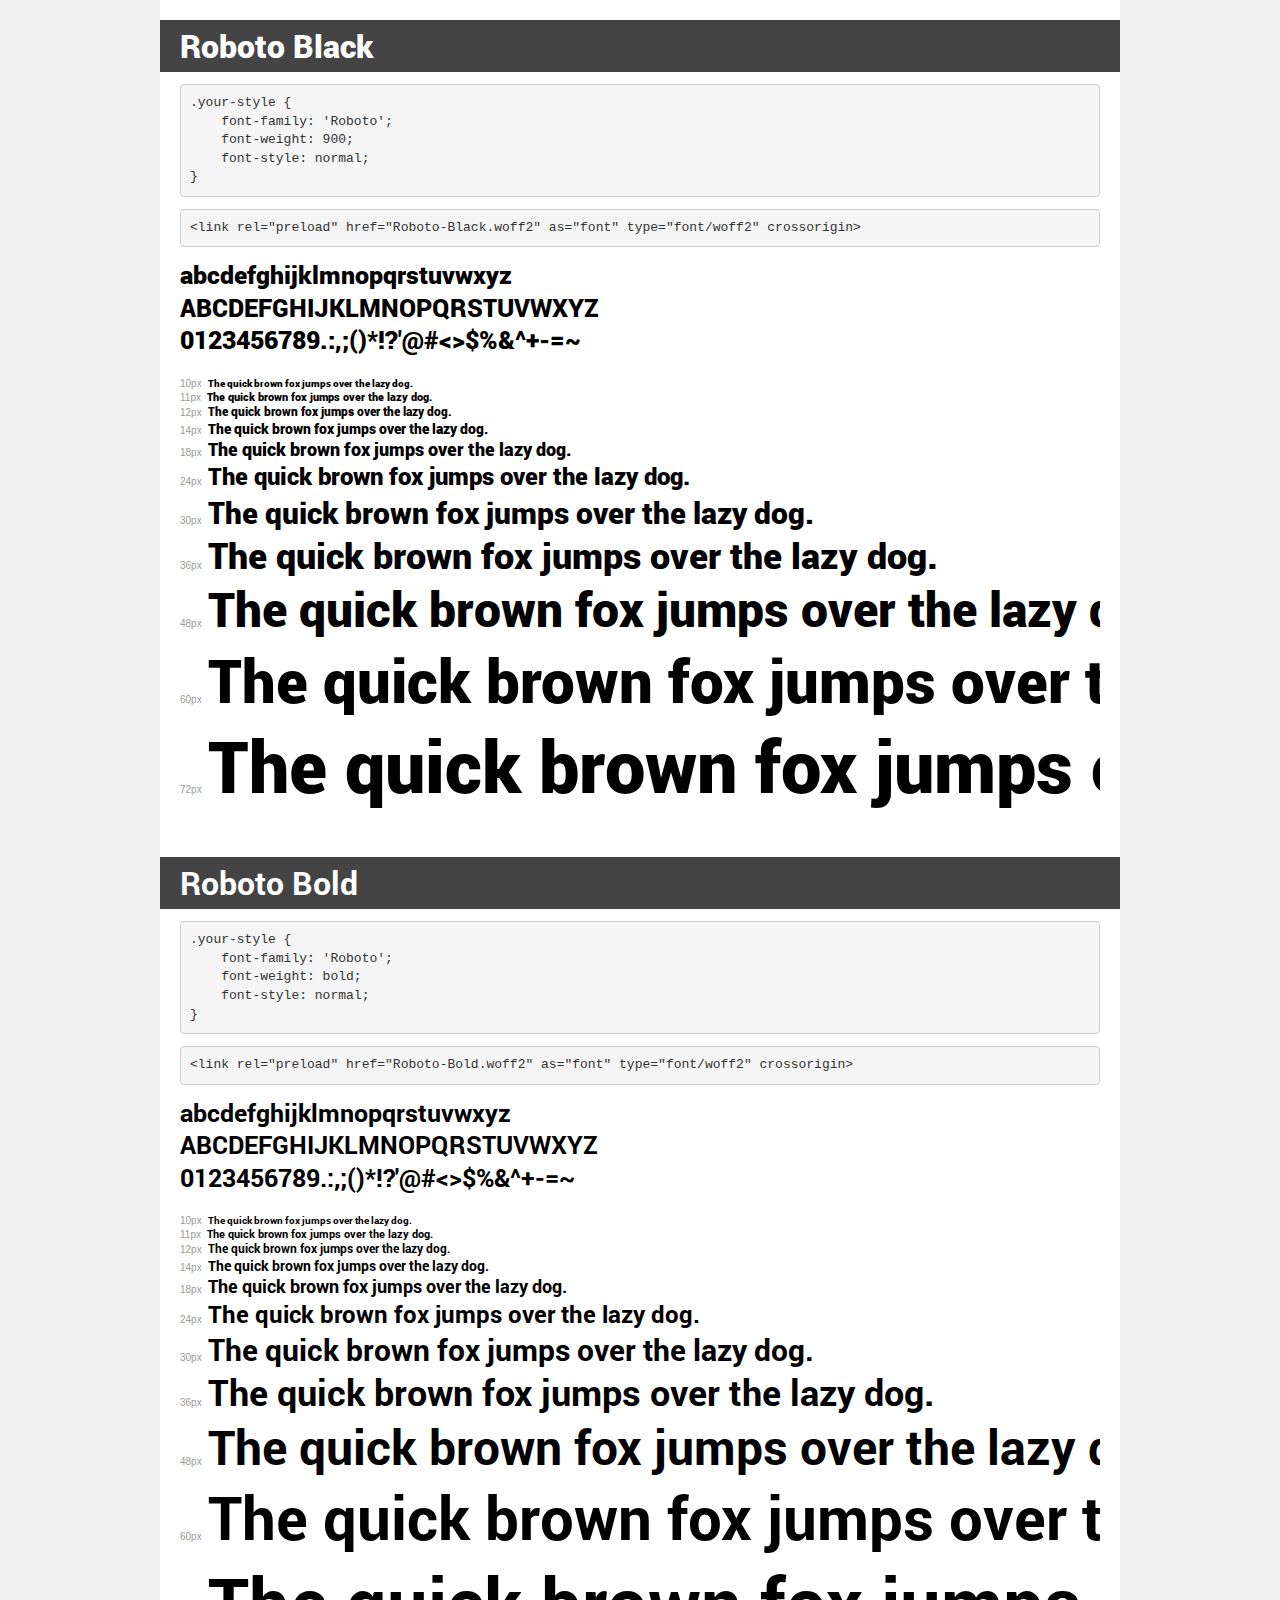
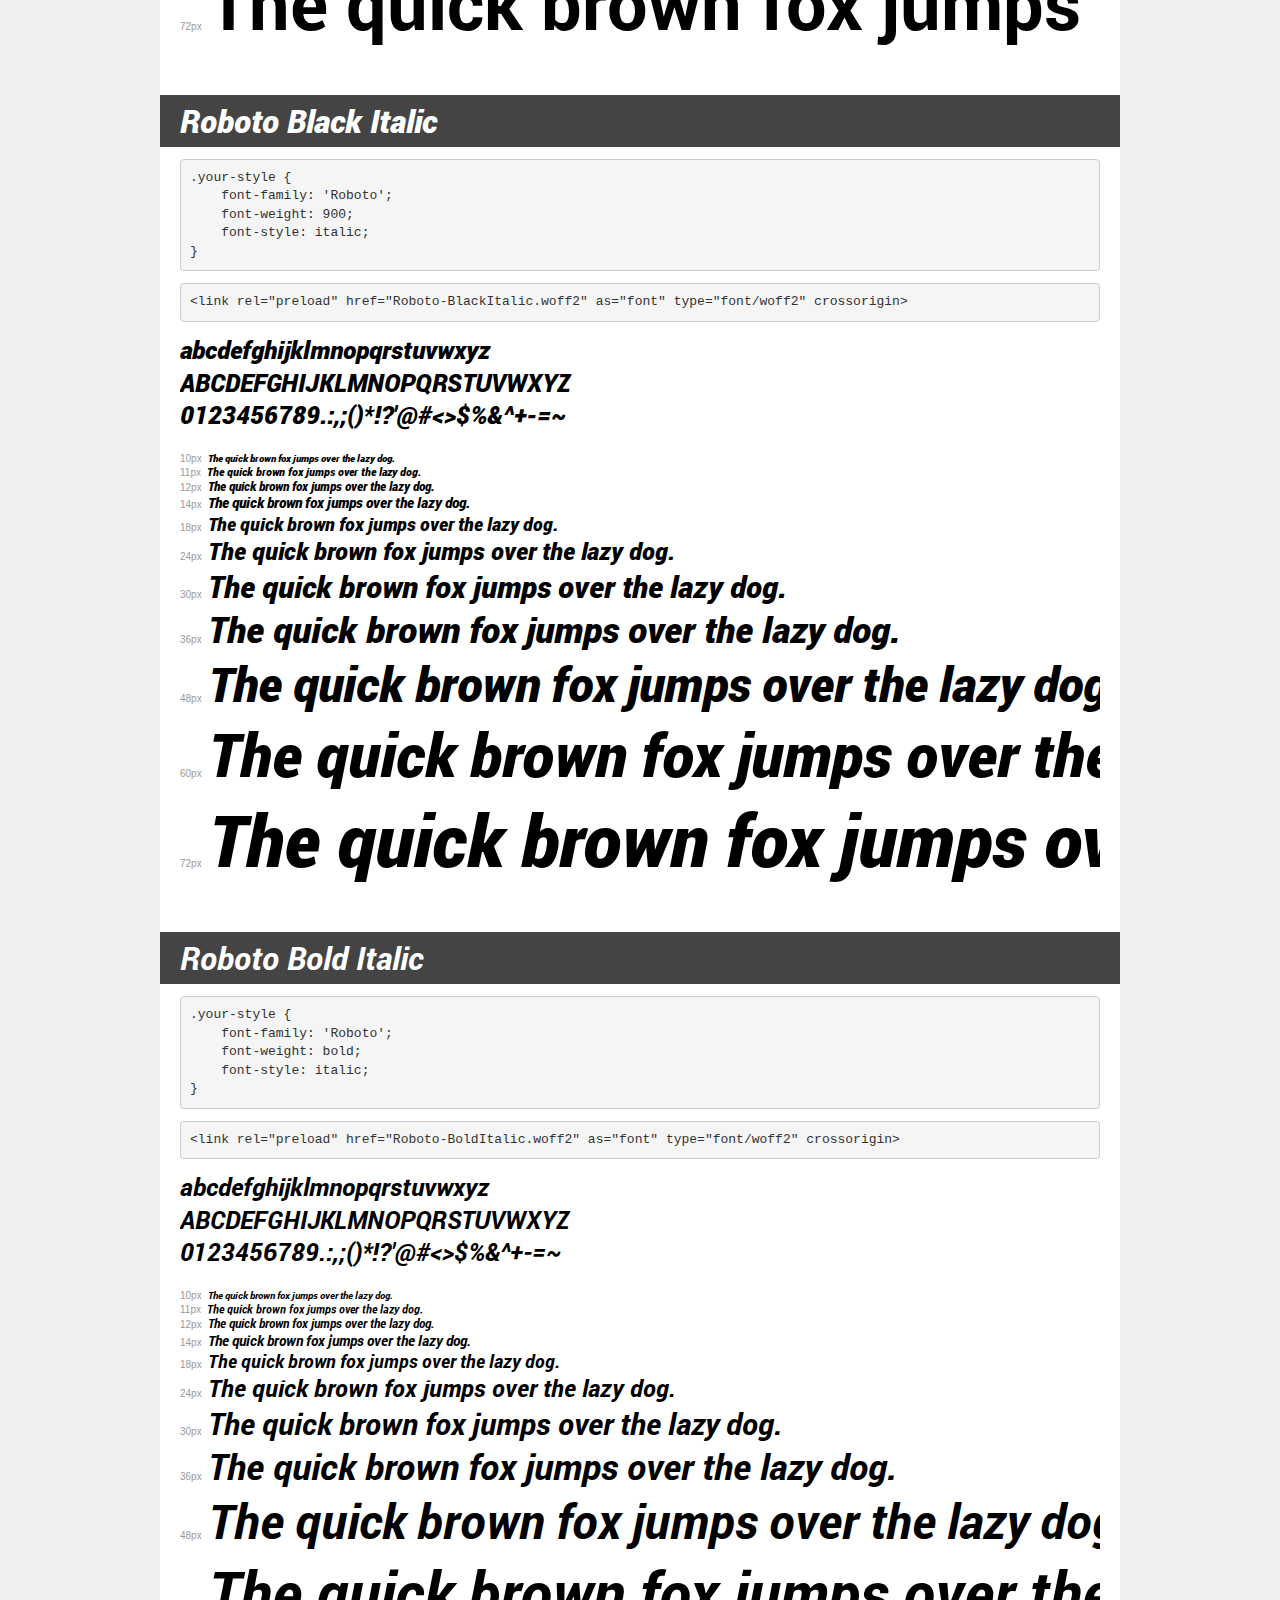
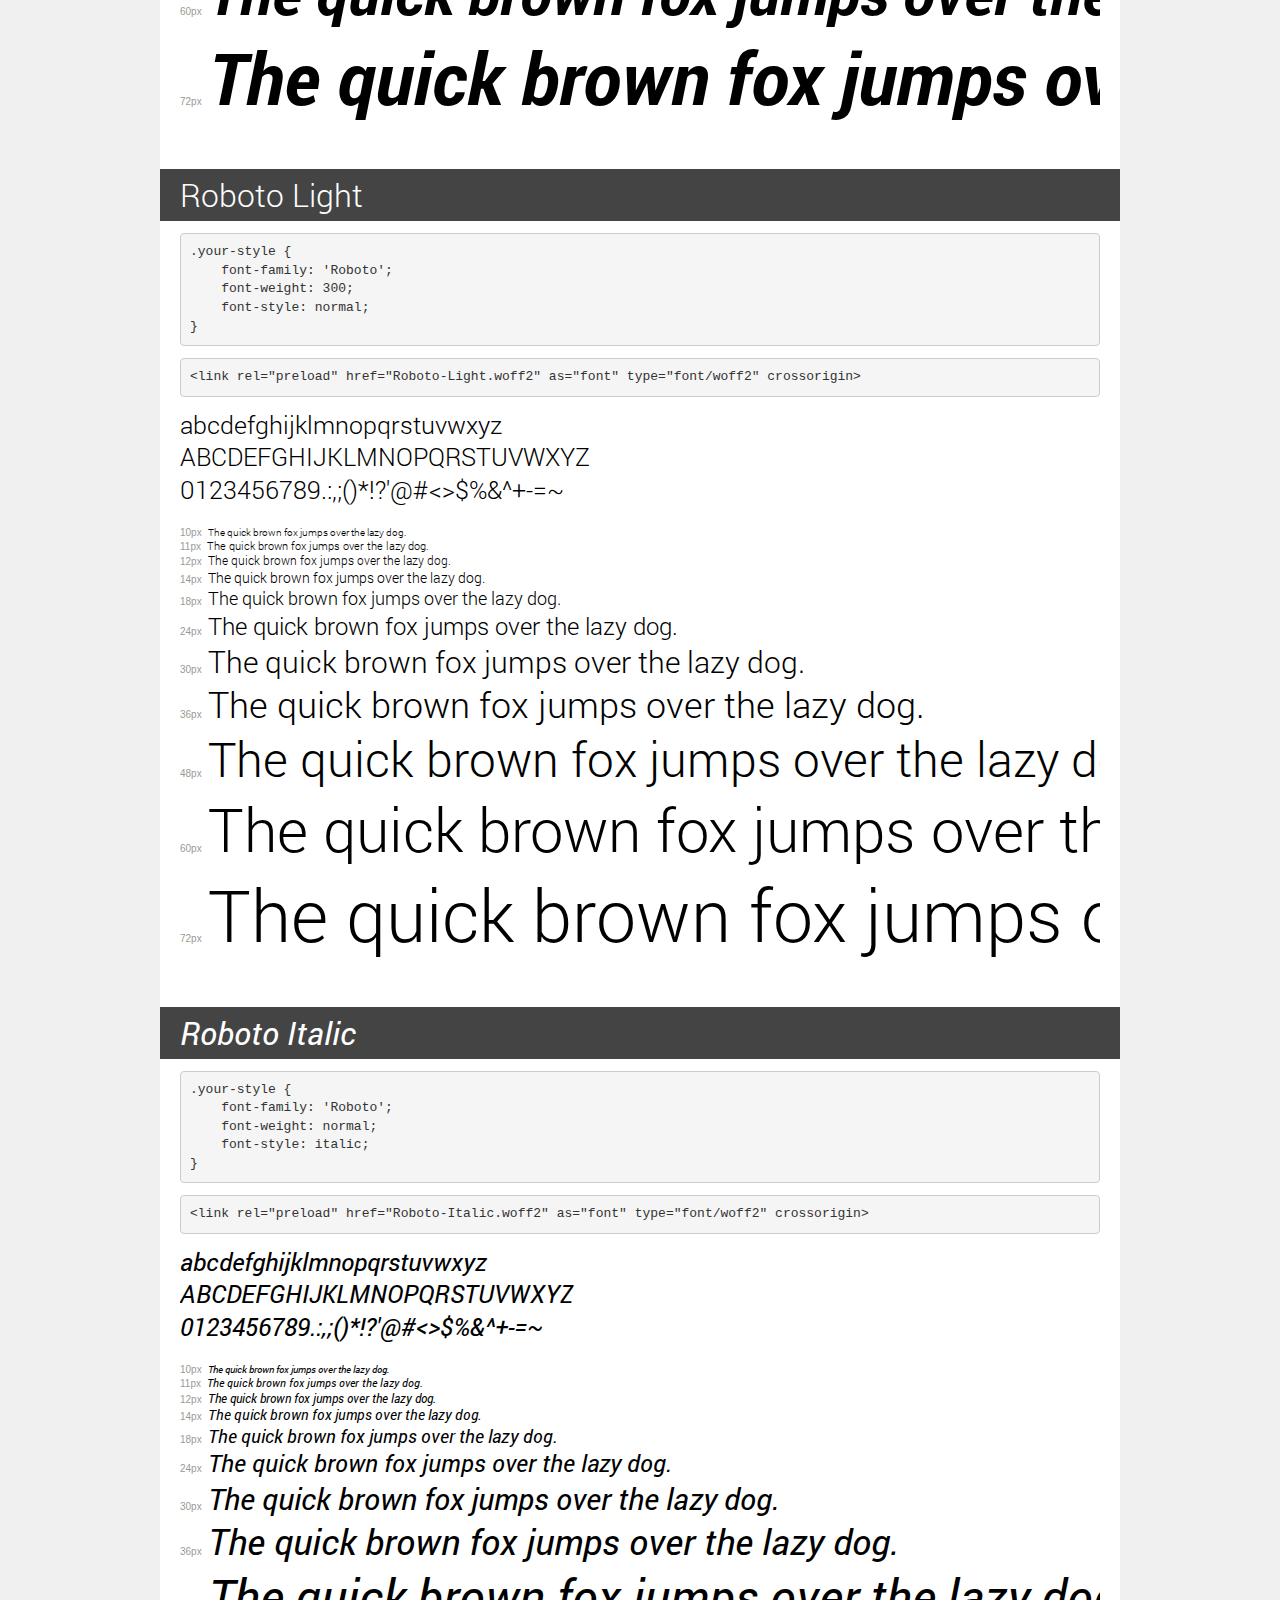
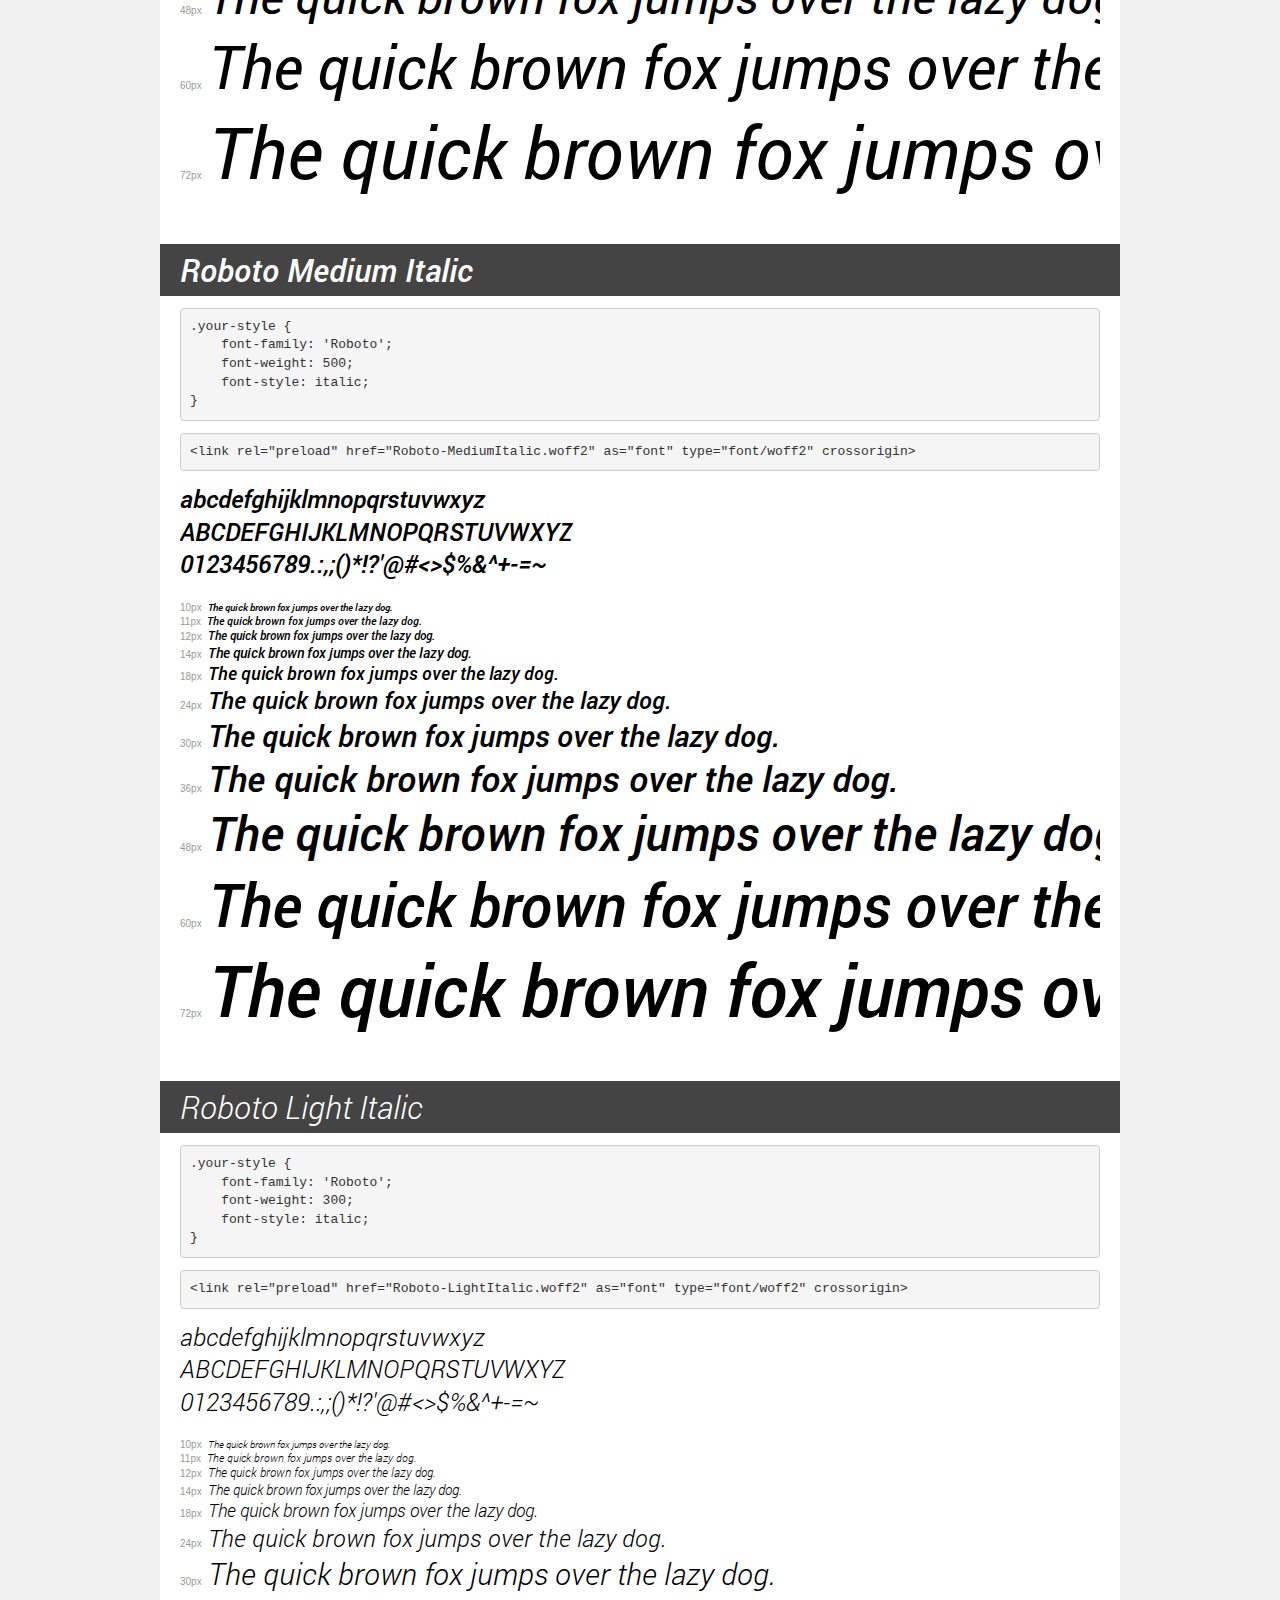
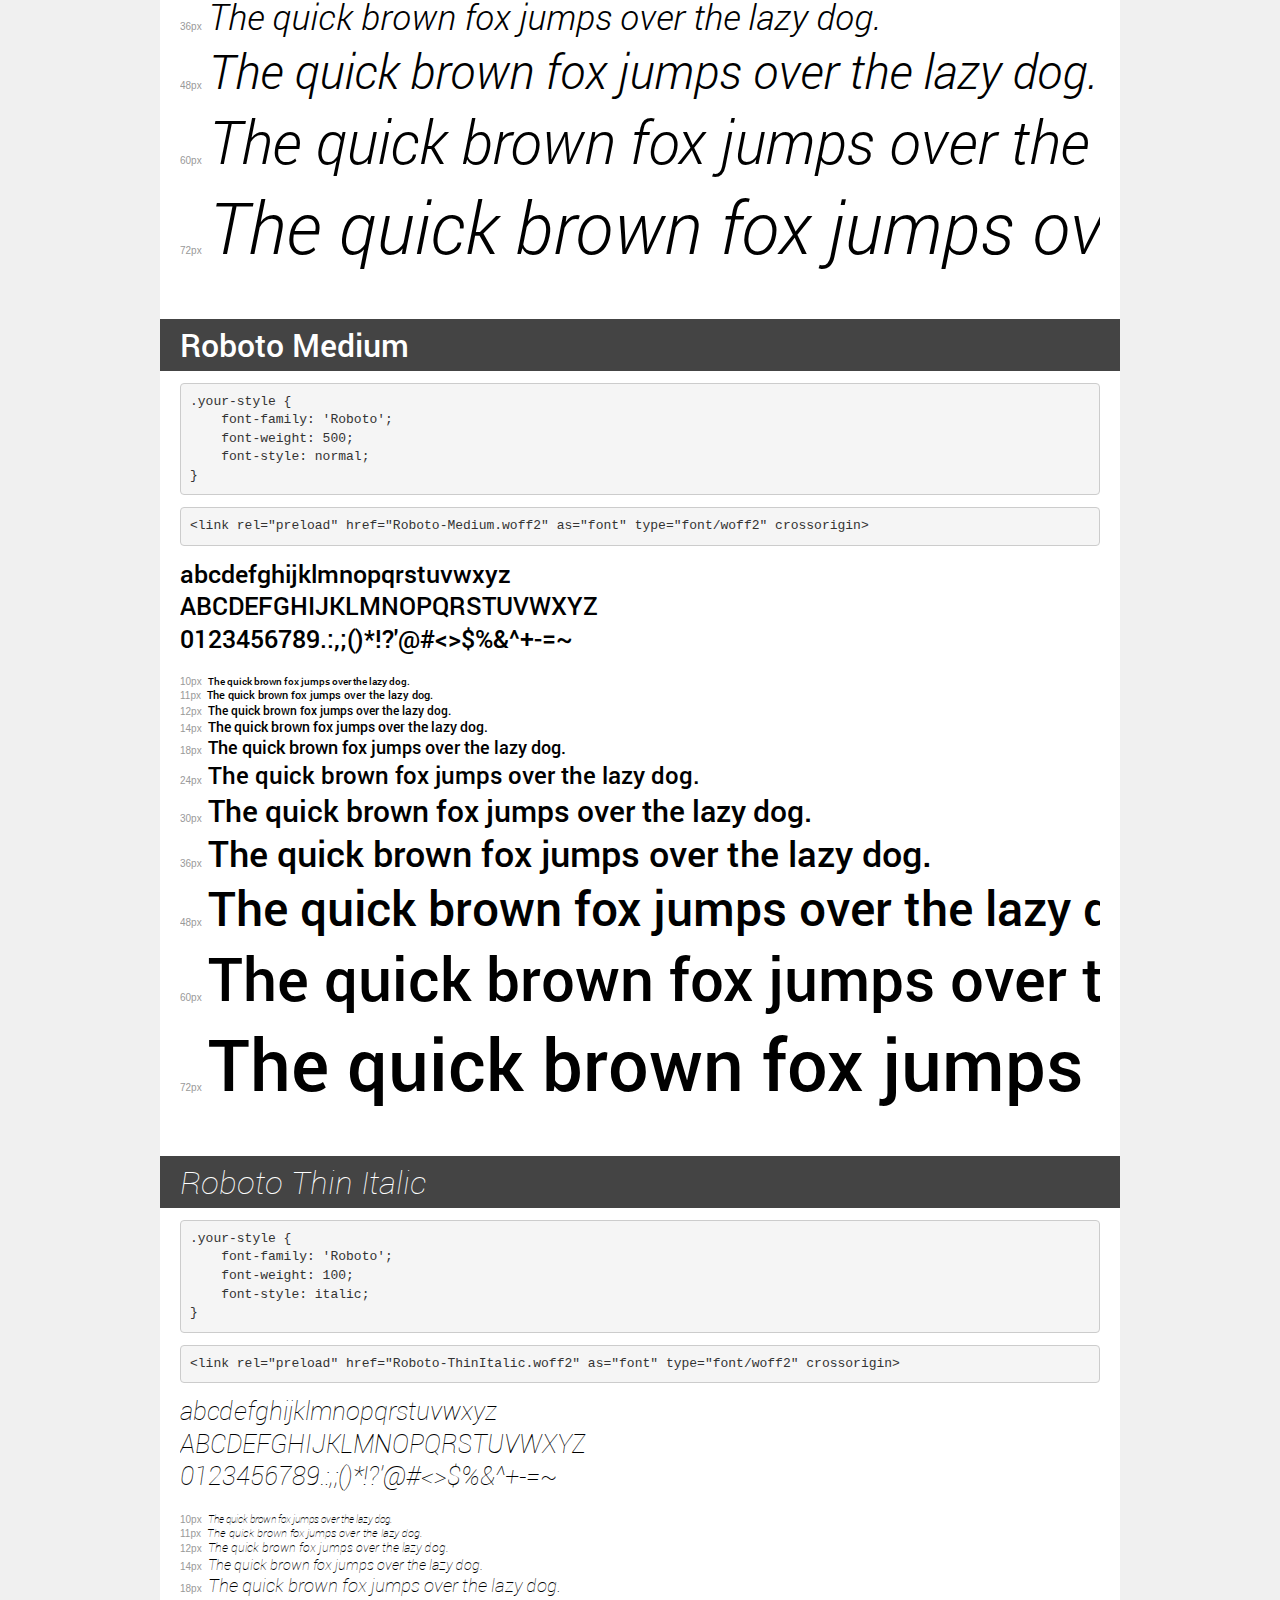
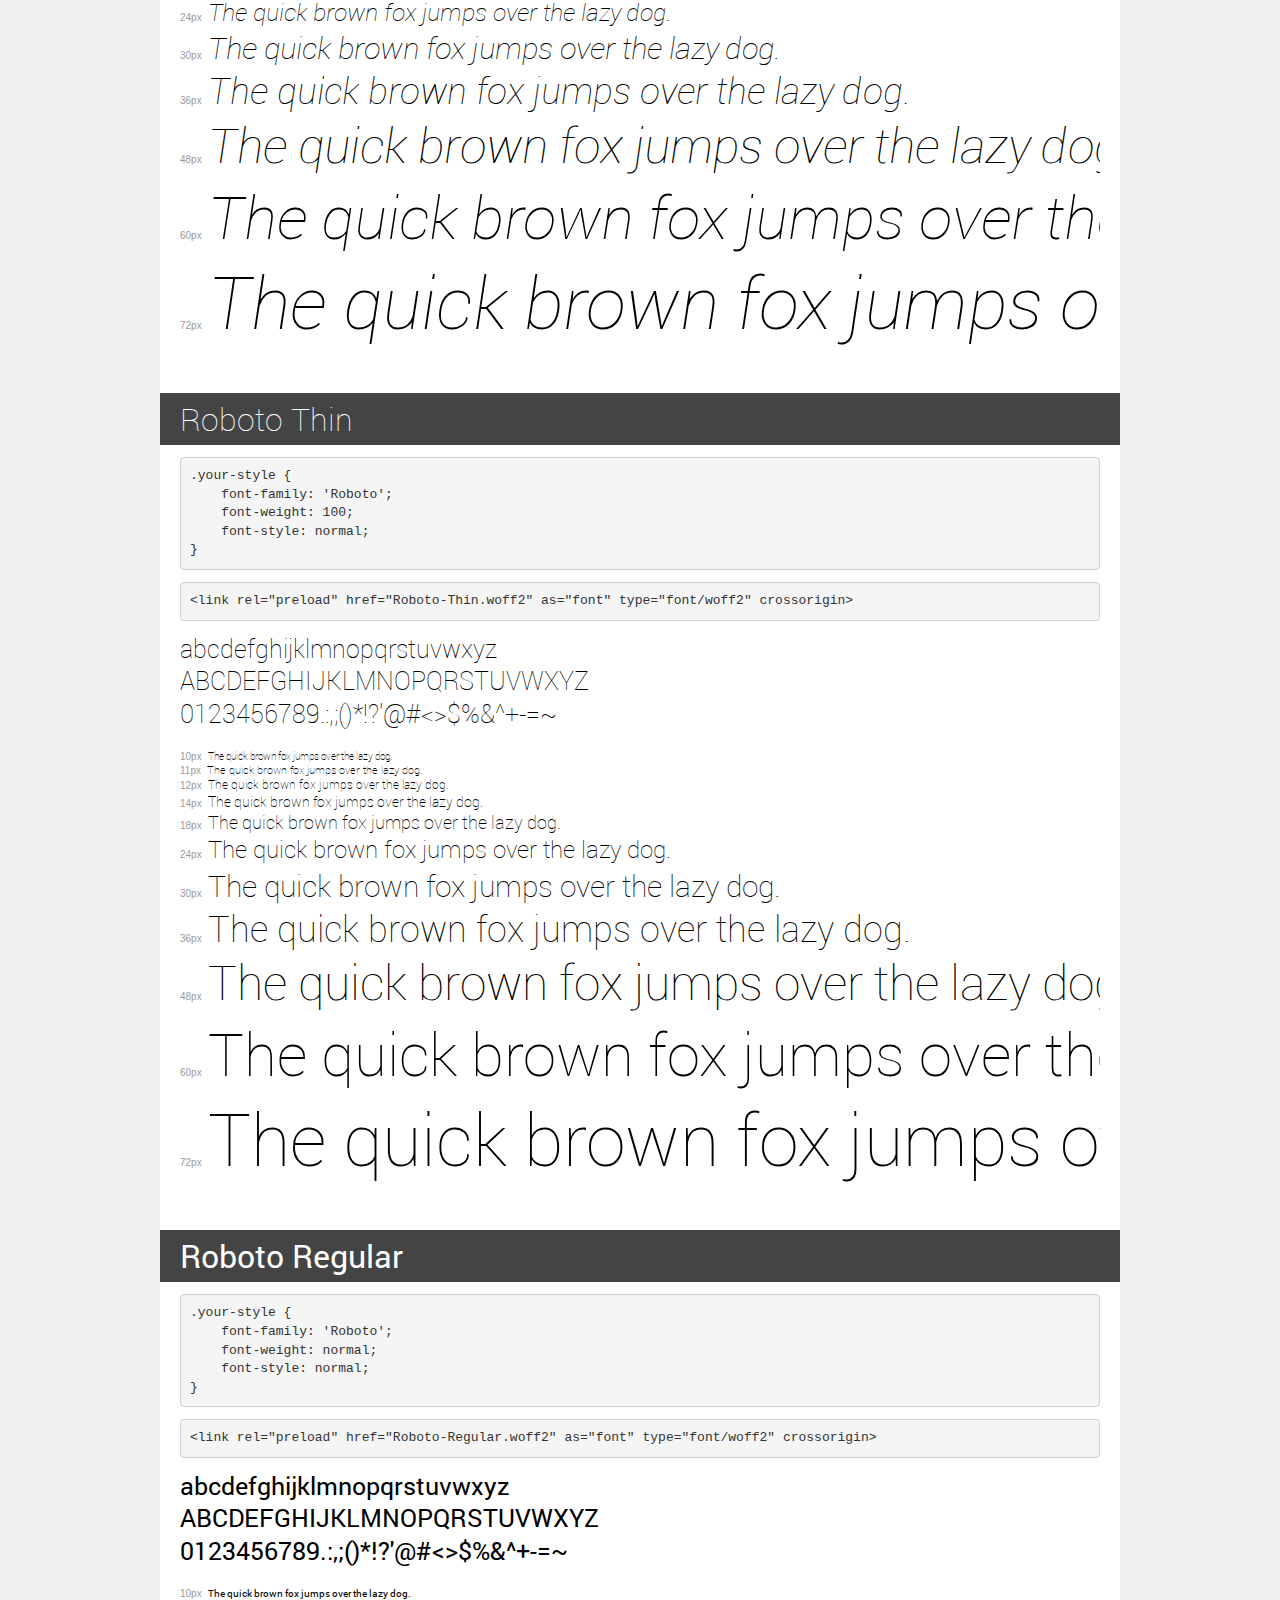
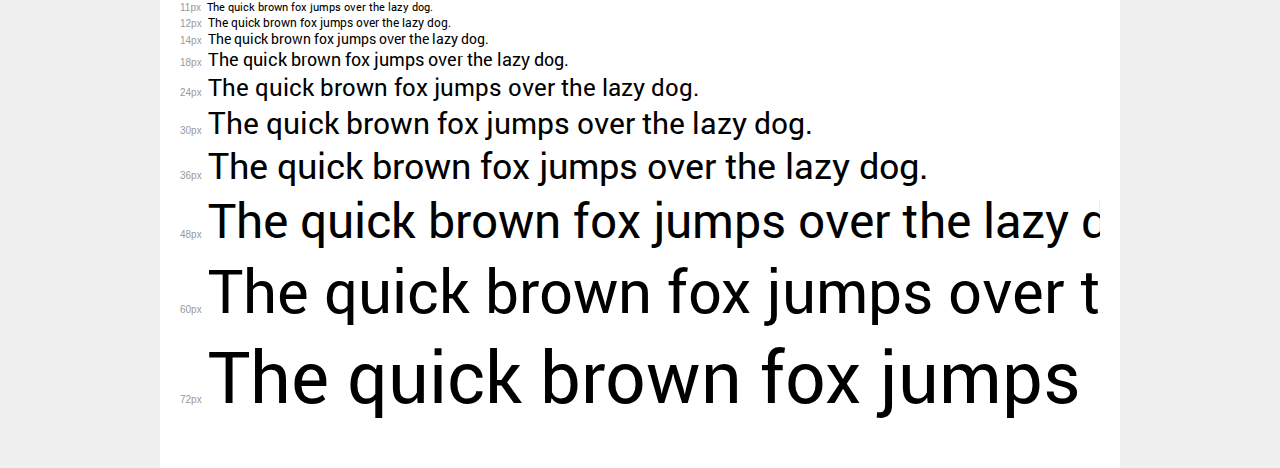
<file: src/fonts/demo.html>
<!DOCTYPE html>
<html lang="en">
<head>
    <meta charset="utf-8">
    <meta http-equiv="X-UA-Compatible" content="IE=edge">
    <meta name="viewport" content="width=device-width, initial-scale=1">
    <meta name="robots" content="noindex, noarchive">
    <meta name="format-detection" content="telephone=no">
    <title>Transfonter demo</title>
    <link href="stylesheet.css" rel="stylesheet">
    <style>
        /*
        http://meyerweb.com/eric/tools/css/reset/
        v2.0 | 20110126
        License: none (public domain)
        */
        html, body, div, span, applet, object, iframe,
        h1, h2, h3, h4, h5, h6, p, blockquote, pre,
        a, abbr, acronym, address, big, cite, code,
        del, dfn, em, img, ins, kbd, q, s, samp,
        small, strike, strong, sub, sup, tt, var,
        b, u, i, center,
        dl, dt, dd, ol, ul, li,
        fieldset, form, label, legend,
        table, caption, tbody, tfoot, thead, tr, th, td,
        article, aside, canvas, details, embed,
        figure, figcaption, footer, header, hgroup,
        menu, nav, output, ruby, section, summary,
        time, mark, audio, video {
            margin: 0;
            padding: 0;
            border: 0;
            font-size: 100%;
            font: inherit;
            vertical-align: baseline;
        }
        /* HTML5 display-role reset for older browsers */
        article, aside, details, figcaption, figure,
        footer, header, hgroup, menu, nav, section {
            display: block;
        }
        body {
            line-height: 1;
        }
        ol, ul {
            list-style: none;
        }
        blockquote, q {
            quotes: none;
        }
        blockquote:before, blockquote:after,
        q:before, q:after {
            content: '';
            content: none;
        }
        table {
            border-collapse: collapse;
            border-spacing: 0;
        }
        /* demo styles */
        body {
            background: #f0f0f0;
            color: #000;
        }
        .page {
            background: #fff;
            width: 920px;
            margin: 0 auto;
            padding: 20px 20px 0 20px;
            overflow: hidden;
        }
        .font-container {
            overflow-x: auto;
            overflow-y: hidden;
            margin-bottom: 40px;
            line-height: 1.3;
            white-space: nowrap;
            padding-bottom: 5px;
        }
        h1 {
            position: relative;
            background: #444;
            font-size: 32px;
            color: #fff;
            padding: 10px 20px;
            margin: 0 -20px 12px -20px;
        }
        .letters {
            font-size: 25px;
            margin-bottom: 20px;
        }
        .s10:before {
            content: '10px';
        }
        .s11:before {
            content: '11px';
        }
        .s12:before {
            content: '12px';
        }
        .s14:before {
            content: '14px';
        }
        .s18:before {
            content: '18px';
        }
        .s24:before {
            content: '24px';
        }
        .s30:before {
            content: '30px';
        }
        .s36:before {
            content: '36px';
        }
        .s48:before {
            content: '48px';
        }
        .s60:before {
            content: '60px';
        }
        .s72:before {
            content: '72px';
        }
        .s10:before, .s11:before, .s12:before, .s14:before,
        .s18:before, .s24:before, .s30:before, .s36:before,
        .s48:before, .s60:before, .s72:before {
            font-family: Arial, sans-serif;
            font-size: 10px;
            font-weight: normal;
            font-style: normal;
            color: #999;
            padding-right: 6px;
        }
        pre {
            display: block;
            padding: 9px;
            margin: 0 0 12px;
            font-family: Monaco, Menlo, Consolas, "Courier New", monospace;
            font-size: 13px;
            line-height: 1.428571429;
            color: #333;
            font-weight: normal;
            font-style: normal;
            background-color: #f5f5f5;
            border: 1px solid #ccc;
            overflow-x: auto;
            border-radius: 4px;
        }
        /* responsive */
        @media (max-width: 959px) {
            .page {
                width: auto;
                margin: 0;
            }
        }
    </style>
</head>
<body>
<div class="page">
    <div class="demo">
        <h1 style="font-family: 'Roboto'; font-weight: 900; font-style: normal;">Roboto Black</h1>
        <pre title="Usage">.your-style {
    font-family: 'Roboto';
    font-weight: 900;
    font-style: normal;
}</pre>
        <pre title="Preload (optional)">
&lt;link rel=&quot;preload&quot; href=&quot;Roboto-Black.woff2&quot; as=&quot;font&quot; type=&quot;font/woff2&quot; crossorigin&gt;</pre>
        <div class="font-container" style="font-family: 'Roboto'; font-weight: 900; font-style: normal;">
            <p class="letters">
                abcdefghijklmnopqrstuvwxyz<br>
ABCDEFGHIJKLMNOPQRSTUVWXYZ<br>
                0123456789.:,;()*!?'@#&lt;&gt;$%&^+-=~
            </p>
            <p class="s10" style="font-size: 10px;">The quick brown fox jumps over the lazy dog.</p>
            <p class="s11" style="font-size: 11px;">The quick brown fox jumps over the lazy dog.</p>
            <p class="s12" style="font-size: 12px;">The quick brown fox jumps over the lazy dog.</p>
            <p class="s14" style="font-size: 14px;">The quick brown fox jumps over the lazy dog.</p>
            <p class="s18" style="font-size: 18px;">The quick brown fox jumps over the lazy dog.</p>
            <p class="s24" style="font-size: 24px;">The quick brown fox jumps over the lazy dog.</p>
            <p class="s30" style="font-size: 30px;">The quick brown fox jumps over the lazy dog.</p>
            <p class="s36" style="font-size: 36px;">The quick brown fox jumps over the lazy dog.</p>
            <p class="s48" style="font-size: 48px;">The quick brown fox jumps over the lazy dog.</p>
            <p class="s60" style="font-size: 60px;">The quick brown fox jumps over the lazy dog.</p>
            <p class="s72" style="font-size: 72px;">The quick brown fox jumps over the lazy dog.</p>
        </div>
    </div>

    <div class="demo">
        <h1 style="font-family: 'Roboto'; font-weight: bold; font-style: normal;">Roboto Bold</h1>
        <pre title="Usage">.your-style {
    font-family: 'Roboto';
    font-weight: bold;
    font-style: normal;
}</pre>
        <pre title="Preload (optional)">
&lt;link rel=&quot;preload&quot; href=&quot;Roboto-Bold.woff2&quot; as=&quot;font&quot; type=&quot;font/woff2&quot; crossorigin&gt;</pre>
        <div class="font-container" style="font-family: 'Roboto'; font-weight: bold; font-style: normal;">
            <p class="letters">
                abcdefghijklmnopqrstuvwxyz<br>
ABCDEFGHIJKLMNOPQRSTUVWXYZ<br>
                0123456789.:,;()*!?'@#&lt;&gt;$%&^+-=~
            </p>
            <p class="s10" style="font-size: 10px;">The quick brown fox jumps over the lazy dog.</p>
            <p class="s11" style="font-size: 11px;">The quick brown fox jumps over the lazy dog.</p>
            <p class="s12" style="font-size: 12px;">The quick brown fox jumps over the lazy dog.</p>
            <p class="s14" style="font-size: 14px;">The quick brown fox jumps over the lazy dog.</p>
            <p class="s18" style="font-size: 18px;">The quick brown fox jumps over the lazy dog.</p>
            <p class="s24" style="font-size: 24px;">The quick brown fox jumps over the lazy dog.</p>
            <p class="s30" style="font-size: 30px;">The quick brown fox jumps over the lazy dog.</p>
            <p class="s36" style="font-size: 36px;">The quick brown fox jumps over the lazy dog.</p>
            <p class="s48" style="font-size: 48px;">The quick brown fox jumps over the lazy dog.</p>
            <p class="s60" style="font-size: 60px;">The quick brown fox jumps over the lazy dog.</p>
            <p class="s72" style="font-size: 72px;">The quick brown fox jumps over the lazy dog.</p>
        </div>
    </div>

    <div class="demo">
        <h1 style="font-family: 'Roboto'; font-weight: 900; font-style: italic;">Roboto Black Italic</h1>
        <pre title="Usage">.your-style {
    font-family: 'Roboto';
    font-weight: 900;
    font-style: italic;
}</pre>
        <pre title="Preload (optional)">
&lt;link rel=&quot;preload&quot; href=&quot;Roboto-BlackItalic.woff2&quot; as=&quot;font&quot; type=&quot;font/woff2&quot; crossorigin&gt;</pre>
        <div class="font-container" style="font-family: 'Roboto'; font-weight: 900; font-style: italic;">
            <p class="letters">
                abcdefghijklmnopqrstuvwxyz<br>
ABCDEFGHIJKLMNOPQRSTUVWXYZ<br>
                0123456789.:,;()*!?'@#&lt;&gt;$%&^+-=~
            </p>
            <p class="s10" style="font-size: 10px;">The quick brown fox jumps over the lazy dog.</p>
            <p class="s11" style="font-size: 11px;">The quick brown fox jumps over the lazy dog.</p>
            <p class="s12" style="font-size: 12px;">The quick brown fox jumps over the lazy dog.</p>
            <p class="s14" style="font-size: 14px;">The quick brown fox jumps over the lazy dog.</p>
            <p class="s18" style="font-size: 18px;">The quick brown fox jumps over the lazy dog.</p>
            <p class="s24" style="font-size: 24px;">The quick brown fox jumps over the lazy dog.</p>
            <p class="s30" style="font-size: 30px;">The quick brown fox jumps over the lazy dog.</p>
            <p class="s36" style="font-size: 36px;">The quick brown fox jumps over the lazy dog.</p>
            <p class="s48" style="font-size: 48px;">The quick brown fox jumps over the lazy dog.</p>
            <p class="s60" style="font-size: 60px;">The quick brown fox jumps over the lazy dog.</p>
            <p class="s72" style="font-size: 72px;">The quick brown fox jumps over the lazy dog.</p>
        </div>
    </div>

    <div class="demo">
        <h1 style="font-family: 'Roboto'; font-weight: bold; font-style: italic;">Roboto Bold Italic</h1>
        <pre title="Usage">.your-style {
    font-family: 'Roboto';
    font-weight: bold;
    font-style: italic;
}</pre>
        <pre title="Preload (optional)">
&lt;link rel=&quot;preload&quot; href=&quot;Roboto-BoldItalic.woff2&quot; as=&quot;font&quot; type=&quot;font/woff2&quot; crossorigin&gt;</pre>
        <div class="font-container" style="font-family: 'Roboto'; font-weight: bold; font-style: italic;">
            <p class="letters">
                abcdefghijklmnopqrstuvwxyz<br>
ABCDEFGHIJKLMNOPQRSTUVWXYZ<br>
                0123456789.:,;()*!?'@#&lt;&gt;$%&^+-=~
            </p>
            <p class="s10" style="font-size: 10px;">The quick brown fox jumps over the lazy dog.</p>
            <p class="s11" style="font-size: 11px;">The quick brown fox jumps over the lazy dog.</p>
            <p class="s12" style="font-size: 12px;">The quick brown fox jumps over the lazy dog.</p>
            <p class="s14" style="font-size: 14px;">The quick brown fox jumps over the lazy dog.</p>
            <p class="s18" style="font-size: 18px;">The quick brown fox jumps over the lazy dog.</p>
            <p class="s24" style="font-size: 24px;">The quick brown fox jumps over the lazy dog.</p>
            <p class="s30" style="font-size: 30px;">The quick brown fox jumps over the lazy dog.</p>
            <p class="s36" style="font-size: 36px;">The quick brown fox jumps over the lazy dog.</p>
            <p class="s48" style="font-size: 48px;">The quick brown fox jumps over the lazy dog.</p>
            <p class="s60" style="font-size: 60px;">The quick brown fox jumps over the lazy dog.</p>
            <p class="s72" style="font-size: 72px;">The quick brown fox jumps over the lazy dog.</p>
        </div>
    </div>

    <div class="demo">
        <h1 style="font-family: 'Roboto'; font-weight: 300; font-style: normal;">Roboto Light</h1>
        <pre title="Usage">.your-style {
    font-family: 'Roboto';
    font-weight: 300;
    font-style: normal;
}</pre>
        <pre title="Preload (optional)">
&lt;link rel=&quot;preload&quot; href=&quot;Roboto-Light.woff2&quot; as=&quot;font&quot; type=&quot;font/woff2&quot; crossorigin&gt;</pre>
        <div class="font-container" style="font-family: 'Roboto'; font-weight: 300; font-style: normal;">
            <p class="letters">
                abcdefghijklmnopqrstuvwxyz<br>
ABCDEFGHIJKLMNOPQRSTUVWXYZ<br>
                0123456789.:,;()*!?'@#&lt;&gt;$%&^+-=~
            </p>
            <p class="s10" style="font-size: 10px;">The quick brown fox jumps over the lazy dog.</p>
            <p class="s11" style="font-size: 11px;">The quick brown fox jumps over the lazy dog.</p>
            <p class="s12" style="font-size: 12px;">The quick brown fox jumps over the lazy dog.</p>
            <p class="s14" style="font-size: 14px;">The quick brown fox jumps over the lazy dog.</p>
            <p class="s18" style="font-size: 18px;">The quick brown fox jumps over the lazy dog.</p>
            <p class="s24" style="font-size: 24px;">The quick brown fox jumps over the lazy dog.</p>
            <p class="s30" style="font-size: 30px;">The quick brown fox jumps over the lazy dog.</p>
            <p class="s36" style="font-size: 36px;">The quick brown fox jumps over the lazy dog.</p>
            <p class="s48" style="font-size: 48px;">The quick brown fox jumps over the lazy dog.</p>
            <p class="s60" style="font-size: 60px;">The quick brown fox jumps over the lazy dog.</p>
            <p class="s72" style="font-size: 72px;">The quick brown fox jumps over the lazy dog.</p>
        </div>
    </div>

    <div class="demo">
        <h1 style="font-family: 'Roboto'; font-weight: normal; font-style: italic;">Roboto Italic</h1>
        <pre title="Usage">.your-style {
    font-family: 'Roboto';
    font-weight: normal;
    font-style: italic;
}</pre>
        <pre title="Preload (optional)">
&lt;link rel=&quot;preload&quot; href=&quot;Roboto-Italic.woff2&quot; as=&quot;font&quot; type=&quot;font/woff2&quot; crossorigin&gt;</pre>
        <div class="font-container" style="font-family: 'Roboto'; font-weight: normal; font-style: italic;">
            <p class="letters">
                abcdefghijklmnopqrstuvwxyz<br>
ABCDEFGHIJKLMNOPQRSTUVWXYZ<br>
                0123456789.:,;()*!?'@#&lt;&gt;$%&^+-=~
            </p>
            <p class="s10" style="font-size: 10px;">The quick brown fox jumps over the lazy dog.</p>
            <p class="s11" style="font-size: 11px;">The quick brown fox jumps over the lazy dog.</p>
            <p class="s12" style="font-size: 12px;">The quick brown fox jumps over the lazy dog.</p>
            <p class="s14" style="font-size: 14px;">The quick brown fox jumps over the lazy dog.</p>
            <p class="s18" style="font-size: 18px;">The quick brown fox jumps over the lazy dog.</p>
            <p class="s24" style="font-size: 24px;">The quick brown fox jumps over the lazy dog.</p>
            <p class="s30" style="font-size: 30px;">The quick brown fox jumps over the lazy dog.</p>
            <p class="s36" style="font-size: 36px;">The quick brown fox jumps over the lazy dog.</p>
            <p class="s48" style="font-size: 48px;">The quick brown fox jumps over the lazy dog.</p>
            <p class="s60" style="font-size: 60px;">The quick brown fox jumps over the lazy dog.</p>
            <p class="s72" style="font-size: 72px;">The quick brown fox jumps over the lazy dog.</p>
        </div>
    </div>

    <div class="demo">
        <h1 style="font-family: 'Roboto'; font-weight: 500; font-style: italic;">Roboto Medium Italic</h1>
        <pre title="Usage">.your-style {
    font-family: 'Roboto';
    font-weight: 500;
    font-style: italic;
}</pre>
        <pre title="Preload (optional)">
&lt;link rel=&quot;preload&quot; href=&quot;Roboto-MediumItalic.woff2&quot; as=&quot;font&quot; type=&quot;font/woff2&quot; crossorigin&gt;</pre>
        <div class="font-container" style="font-family: 'Roboto'; font-weight: 500; font-style: italic;">
            <p class="letters">
                abcdefghijklmnopqrstuvwxyz<br>
ABCDEFGHIJKLMNOPQRSTUVWXYZ<br>
                0123456789.:,;()*!?'@#&lt;&gt;$%&^+-=~
            </p>
            <p class="s10" style="font-size: 10px;">The quick brown fox jumps over the lazy dog.</p>
            <p class="s11" style="font-size: 11px;">The quick brown fox jumps over the lazy dog.</p>
            <p class="s12" style="font-size: 12px;">The quick brown fox jumps over the lazy dog.</p>
            <p class="s14" style="font-size: 14px;">The quick brown fox jumps over the lazy dog.</p>
            <p class="s18" style="font-size: 18px;">The quick brown fox jumps over the lazy dog.</p>
            <p class="s24" style="font-size: 24px;">The quick brown fox jumps over the lazy dog.</p>
            <p class="s30" style="font-size: 30px;">The quick brown fox jumps over the lazy dog.</p>
            <p class="s36" style="font-size: 36px;">The quick brown fox jumps over the lazy dog.</p>
            <p class="s48" style="font-size: 48px;">The quick brown fox jumps over the lazy dog.</p>
            <p class="s60" style="font-size: 60px;">The quick brown fox jumps over the lazy dog.</p>
            <p class="s72" style="font-size: 72px;">The quick brown fox jumps over the lazy dog.</p>
        </div>
    </div>

    <div class="demo">
        <h1 style="font-family: 'Roboto'; font-weight: 300; font-style: italic;">Roboto Light Italic</h1>
        <pre title="Usage">.your-style {
    font-family: 'Roboto';
    font-weight: 300;
    font-style: italic;
}</pre>
        <pre title="Preload (optional)">
&lt;link rel=&quot;preload&quot; href=&quot;Roboto-LightItalic.woff2&quot; as=&quot;font&quot; type=&quot;font/woff2&quot; crossorigin&gt;</pre>
        <div class="font-container" style="font-family: 'Roboto'; font-weight: 300; font-style: italic;">
            <p class="letters">
                abcdefghijklmnopqrstuvwxyz<br>
ABCDEFGHIJKLMNOPQRSTUVWXYZ<br>
                0123456789.:,;()*!?'@#&lt;&gt;$%&^+-=~
            </p>
            <p class="s10" style="font-size: 10px;">The quick brown fox jumps over the lazy dog.</p>
            <p class="s11" style="font-size: 11px;">The quick brown fox jumps over the lazy dog.</p>
            <p class="s12" style="font-size: 12px;">The quick brown fox jumps over the lazy dog.</p>
            <p class="s14" style="font-size: 14px;">The quick brown fox jumps over the lazy dog.</p>
            <p class="s18" style="font-size: 18px;">The quick brown fox jumps over the lazy dog.</p>
            <p class="s24" style="font-size: 24px;">The quick brown fox jumps over the lazy dog.</p>
            <p class="s30" style="font-size: 30px;">The quick brown fox jumps over the lazy dog.</p>
            <p class="s36" style="font-size: 36px;">The quick brown fox jumps over the lazy dog.</p>
            <p class="s48" style="font-size: 48px;">The quick brown fox jumps over the lazy dog.</p>
            <p class="s60" style="font-size: 60px;">The quick brown fox jumps over the lazy dog.</p>
            <p class="s72" style="font-size: 72px;">The quick brown fox jumps over the lazy dog.</p>
        </div>
    </div>

    <div class="demo">
        <h1 style="font-family: 'Roboto'; font-weight: 500; font-style: normal;">Roboto Medium</h1>
        <pre title="Usage">.your-style {
    font-family: 'Roboto';
    font-weight: 500;
    font-style: normal;
}</pre>
        <pre title="Preload (optional)">
&lt;link rel=&quot;preload&quot; href=&quot;Roboto-Medium.woff2&quot; as=&quot;font&quot; type=&quot;font/woff2&quot; crossorigin&gt;</pre>
        <div class="font-container" style="font-family: 'Roboto'; font-weight: 500; font-style: normal;">
            <p class="letters">
                abcdefghijklmnopqrstuvwxyz<br>
ABCDEFGHIJKLMNOPQRSTUVWXYZ<br>
                0123456789.:,;()*!?'@#&lt;&gt;$%&^+-=~
            </p>
            <p class="s10" style="font-size: 10px;">The quick brown fox jumps over the lazy dog.</p>
            <p class="s11" style="font-size: 11px;">The quick brown fox jumps over the lazy dog.</p>
            <p class="s12" style="font-size: 12px;">The quick brown fox jumps over the lazy dog.</p>
            <p class="s14" style="font-size: 14px;">The quick brown fox jumps over the lazy dog.</p>
            <p class="s18" style="font-size: 18px;">The quick brown fox jumps over the lazy dog.</p>
            <p class="s24" style="font-size: 24px;">The quick brown fox jumps over the lazy dog.</p>
            <p class="s30" style="font-size: 30px;">The quick brown fox jumps over the lazy dog.</p>
            <p class="s36" style="font-size: 36px;">The quick brown fox jumps over the lazy dog.</p>
            <p class="s48" style="font-size: 48px;">The quick brown fox jumps over the lazy dog.</p>
            <p class="s60" style="font-size: 60px;">The quick brown fox jumps over the lazy dog.</p>
            <p class="s72" style="font-size: 72px;">The quick brown fox jumps over the lazy dog.</p>
        </div>
    </div>

    <div class="demo">
        <h1 style="font-family: 'Roboto'; font-weight: 100; font-style: italic;">Roboto Thin Italic</h1>
        <pre title="Usage">.your-style {
    font-family: 'Roboto';
    font-weight: 100;
    font-style: italic;
}</pre>
        <pre title="Preload (optional)">
&lt;link rel=&quot;preload&quot; href=&quot;Roboto-ThinItalic.woff2&quot; as=&quot;font&quot; type=&quot;font/woff2&quot; crossorigin&gt;</pre>
        <div class="font-container" style="font-family: 'Roboto'; font-weight: 100; font-style: italic;">
            <p class="letters">
                abcdefghijklmnopqrstuvwxyz<br>
ABCDEFGHIJKLMNOPQRSTUVWXYZ<br>
                0123456789.:,;()*!?'@#&lt;&gt;$%&^+-=~
            </p>
            <p class="s10" style="font-size: 10px;">The quick brown fox jumps over the lazy dog.</p>
            <p class="s11" style="font-size: 11px;">The quick brown fox jumps over the lazy dog.</p>
            <p class="s12" style="font-size: 12px;">The quick brown fox jumps over the lazy dog.</p>
            <p class="s14" style="font-size: 14px;">The quick brown fox jumps over the lazy dog.</p>
            <p class="s18" style="font-size: 18px;">The quick brown fox jumps over the lazy dog.</p>
            <p class="s24" style="font-size: 24px;">The quick brown fox jumps over the lazy dog.</p>
            <p class="s30" style="font-size: 30px;">The quick brown fox jumps over the lazy dog.</p>
            <p class="s36" style="font-size: 36px;">The quick brown fox jumps over the lazy dog.</p>
            <p class="s48" style="font-size: 48px;">The quick brown fox jumps over the lazy dog.</p>
            <p class="s60" style="font-size: 60px;">The quick brown fox jumps over the lazy dog.</p>
            <p class="s72" style="font-size: 72px;">The quick brown fox jumps over the lazy dog.</p>
        </div>
    </div>

    <div class="demo">
        <h1 style="font-family: 'Roboto'; font-weight: 100; font-style: normal;">Roboto Thin</h1>
        <pre title="Usage">.your-style {
    font-family: 'Roboto';
    font-weight: 100;
    font-style: normal;
}</pre>
        <pre title="Preload (optional)">
&lt;link rel=&quot;preload&quot; href=&quot;Roboto-Thin.woff2&quot; as=&quot;font&quot; type=&quot;font/woff2&quot; crossorigin&gt;</pre>
        <div class="font-container" style="font-family: 'Roboto'; font-weight: 100; font-style: normal;">
            <p class="letters">
                abcdefghijklmnopqrstuvwxyz<br>
ABCDEFGHIJKLMNOPQRSTUVWXYZ<br>
                0123456789.:,;()*!?'@#&lt;&gt;$%&^+-=~
            </p>
            <p class="s10" style="font-size: 10px;">The quick brown fox jumps over the lazy dog.</p>
            <p class="s11" style="font-size: 11px;">The quick brown fox jumps over the lazy dog.</p>
            <p class="s12" style="font-size: 12px;">The quick brown fox jumps over the lazy dog.</p>
            <p class="s14" style="font-size: 14px;">The quick brown fox jumps over the lazy dog.</p>
            <p class="s18" style="font-size: 18px;">The quick brown fox jumps over the lazy dog.</p>
            <p class="s24" style="font-size: 24px;">The quick brown fox jumps over the lazy dog.</p>
            <p class="s30" style="font-size: 30px;">The quick brown fox jumps over the lazy dog.</p>
            <p class="s36" style="font-size: 36px;">The quick brown fox jumps over the lazy dog.</p>
            <p class="s48" style="font-size: 48px;">The quick brown fox jumps over the lazy dog.</p>
            <p class="s60" style="font-size: 60px;">The quick brown fox jumps over the lazy dog.</p>
            <p class="s72" style="font-size: 72px;">The quick brown fox jumps over the lazy dog.</p>
        </div>
    </div>

    <div class="demo">
        <h1 style="font-family: 'Roboto'; font-weight: normal; font-style: normal;">Roboto Regular</h1>
        <pre title="Usage">.your-style {
    font-family: 'Roboto';
    font-weight: normal;
    font-style: normal;
}</pre>
        <pre title="Preload (optional)">
&lt;link rel=&quot;preload&quot; href=&quot;Roboto-Regular.woff2&quot; as=&quot;font&quot; type=&quot;font/woff2&quot; crossorigin&gt;</pre>
        <div class="font-container" style="font-family: 'Roboto'; font-weight: normal; font-style: normal;">
            <p class="letters">
                abcdefghijklmnopqrstuvwxyz<br>
ABCDEFGHIJKLMNOPQRSTUVWXYZ<br>
                0123456789.:,;()*!?'@#&lt;&gt;$%&^+-=~
            </p>
            <p class="s10" style="font-size: 10px;">The quick brown fox jumps over the lazy dog.</p>
            <p class="s11" style="font-size: 11px;">The quick brown fox jumps over the lazy dog.</p>
            <p class="s12" style="font-size: 12px;">The quick brown fox jumps over the lazy dog.</p>
            <p class="s14" style="font-size: 14px;">The quick brown fox jumps over the lazy dog.</p>
            <p class="s18" style="font-size: 18px;">The quick brown fox jumps over the lazy dog.</p>
            <p class="s24" style="font-size: 24px;">The quick brown fox jumps over the lazy dog.</p>
            <p class="s30" style="font-size: 30px;">The quick brown fox jumps over the lazy dog.</p>
            <p class="s36" style="font-size: 36px;">The quick brown fox jumps over the lazy dog.</p>
            <p class="s48" style="font-size: 48px;">The quick brown fox jumps over the lazy dog.</p>
            <p class="s60" style="font-size: 60px;">The quick brown fox jumps over the lazy dog.</p>
            <p class="s72" style="font-size: 72px;">The quick brown fox jumps over the lazy dog.</p>
        </div>
    </div>

</div>
</body>
</html>
</file>
<file: src/fonts/stylesheet.css>
@font-face {
    font-family: 'Roboto';
    src: url('Roboto-Black.eot');
    src: local('Roboto Black'), local('Roboto-Black'),
        url('Roboto-Black.eot?#iefix') format('embedded-opentype'),
        url('Roboto-Black.woff2') format('woff2'),
        url('Roboto-Black.woff') format('woff'),
        url('Roboto-Black.ttf') format('truetype'),
        url('Roboto-Black.svg#Roboto-Black') format('svg');
    font-weight: 900;
    font-style: normal;
    font-display: swap;
}

@font-face {
    font-family: 'Roboto';
    src: url('Roboto-Bold.eot');
    src: local('Roboto Bold'), local('Roboto-Bold'),
        url('Roboto-Bold.eot?#iefix') format('embedded-opentype'),
        url('Roboto-Bold.woff2') format('woff2'),
        url('Roboto-Bold.woff') format('woff'),
        url('Roboto-Bold.ttf') format('truetype'),
        url('Roboto-Bold.svg#Roboto-Bold') format('svg');
    font-weight: bold;
    font-style: normal;
    font-display: swap;
}

@font-face {
    font-family: 'Roboto';
    src: url('Roboto-BlackItalic.eot');
    src: local('Roboto Black Italic'), local('Roboto-BlackItalic'),
        url('Roboto-BlackItalic.eot?#iefix') format('embedded-opentype'),
        url('Roboto-BlackItalic.woff2') format('woff2'),
        url('Roboto-BlackItalic.woff') format('woff'),
        url('Roboto-BlackItalic.ttf') format('truetype'),
        url('Roboto-BlackItalic.svg#Roboto-BlackItalic') format('svg');
    font-weight: 900;
    font-style: italic;
    font-display: swap;
}

@font-face {
    font-family: 'Roboto';
    src: url('Roboto-BoldItalic.eot');
    src: local('Roboto Bold Italic'), local('Roboto-BoldItalic'),
        url('Roboto-BoldItalic.eot?#iefix') format('embedded-opentype'),
        url('Roboto-BoldItalic.woff2') format('woff2'),
        url('Roboto-BoldItalic.woff') format('woff'),
        url('Roboto-BoldItalic.ttf') format('truetype'),
        url('Roboto-BoldItalic.svg#Roboto-BoldItalic') format('svg');
    font-weight: bold;
    font-style: italic;
    font-display: swap;
}

@font-face {
    font-family: 'Roboto';
    src: url('Roboto-Light.eot');
    src: local('Roboto Light'), local('Roboto-Light'),
        url('Roboto-Light.eot?#iefix') format('embedded-opentype'),
        url('Roboto-Light.woff2') format('woff2'),
        url('Roboto-Light.woff') format('woff'),
        url('Roboto-Light.ttf') format('truetype'),
        url('Roboto-Light.svg#Roboto-Light') format('svg');
    font-weight: 300;
    font-style: normal;
    font-display: swap;
}

@font-face {
    font-family: 'Roboto';
    src: url('Roboto-Italic.eot');
    src: local('Roboto Italic'), local('Roboto-Italic'),
        url('Roboto-Italic.eot?#iefix') format('embedded-opentype'),
        url('Roboto-Italic.woff2') format('woff2'),
        url('Roboto-Italic.woff') format('woff'),
        url('Roboto-Italic.ttf') format('truetype'),
        url('Roboto-Italic.svg#Roboto-Italic') format('svg');
    font-weight: normal;
    font-style: italic;
    font-display: swap;
}

@font-face {
    font-family: 'Roboto';
    src: url('Roboto-MediumItalic.eot');
    src: local('Roboto Medium Italic'), local('Roboto-MediumItalic'),
        url('Roboto-MediumItalic.eot?#iefix') format('embedded-opentype'),
        url('Roboto-MediumItalic.woff2') format('woff2'),
        url('Roboto-MediumItalic.woff') format('woff'),
        url('Roboto-MediumItalic.ttf') format('truetype'),
        url('Roboto-MediumItalic.svg#Roboto-MediumItalic') format('svg');
    font-weight: 500;
    font-style: italic;
    font-display: swap;
}

@font-face {
    font-family: 'Roboto';
    src: url('Roboto-LightItalic.eot');
    src: local('Roboto Light Italic'), local('Roboto-LightItalic'),
        url('Roboto-LightItalic.eot?#iefix') format('embedded-opentype'),
        url('Roboto-LightItalic.woff2') format('woff2'),
        url('Roboto-LightItalic.woff') format('woff'),
        url('Roboto-LightItalic.ttf') format('truetype'),
        url('Roboto-LightItalic.svg#Roboto-LightItalic') format('svg');
    font-weight: 300;
    font-style: italic;
    font-display: swap;
}

@font-face {
    font-family: 'Roboto';
    src: url('Roboto-Medium.eot');
    src: local('Roboto Medium'), local('Roboto-Medium'),
        url('Roboto-Medium.eot?#iefix') format('embedded-opentype'),
        url('Roboto-Medium.woff2') format('woff2'),
        url('Roboto-Medium.woff') format('woff'),
        url('Roboto-Medium.ttf') format('truetype'),
        url('Roboto-Medium.svg#Roboto-Medium') format('svg');
    font-weight: 500;
    font-style: normal;
    font-display: swap;
}

@font-face {
    font-family: 'Roboto';
    src: url('Roboto-ThinItalic.eot');
    src: local('Roboto Thin Italic'), local('Roboto-ThinItalic'),
        url('Roboto-ThinItalic.eot?#iefix') format('embedded-opentype'),
        url('Roboto-ThinItalic.woff2') format('woff2'),
        url('Roboto-ThinItalic.woff') format('woff'),
        url('Roboto-ThinItalic.ttf') format('truetype'),
        url('Roboto-ThinItalic.svg#Roboto-ThinItalic') format('svg');
    font-weight: 100;
    font-style: italic;
    font-display: swap;
}

@font-face {
    font-family: 'Roboto';
    src: url('Roboto-Thin.eot');
    src: local('Roboto Thin'), local('Roboto-Thin'),
        url('Roboto-Thin.eot?#iefix') format('embedded-opentype'),
        url('Roboto-Thin.woff2') format('woff2'),
        url('Roboto-Thin.woff') format('woff'),
        url('Roboto-Thin.ttf') format('truetype'),
        url('Roboto-Thin.svg#Roboto-Thin') format('svg');
    font-weight: 100;
    font-style: normal;
    font-display: swap;
}

@font-face {
    font-family: 'Roboto';
    src: url('Roboto-Regular.eot');
    src: local('Roboto Regular'), local('Roboto-Regular'),
        url('Roboto-Regular.eot?#iefix') format('embedded-opentype'),
        url('Roboto-Regular.woff2') format('woff2'),
        url('Roboto-Regular.woff') format('woff'),
        url('Roboto-Regular.ttf') format('truetype'),
        url('Roboto-Regular.svg#Roboto-Regular') format('svg');
    font-weight: normal;
    font-style: normal;
    font-display: swap;
}
</file>
